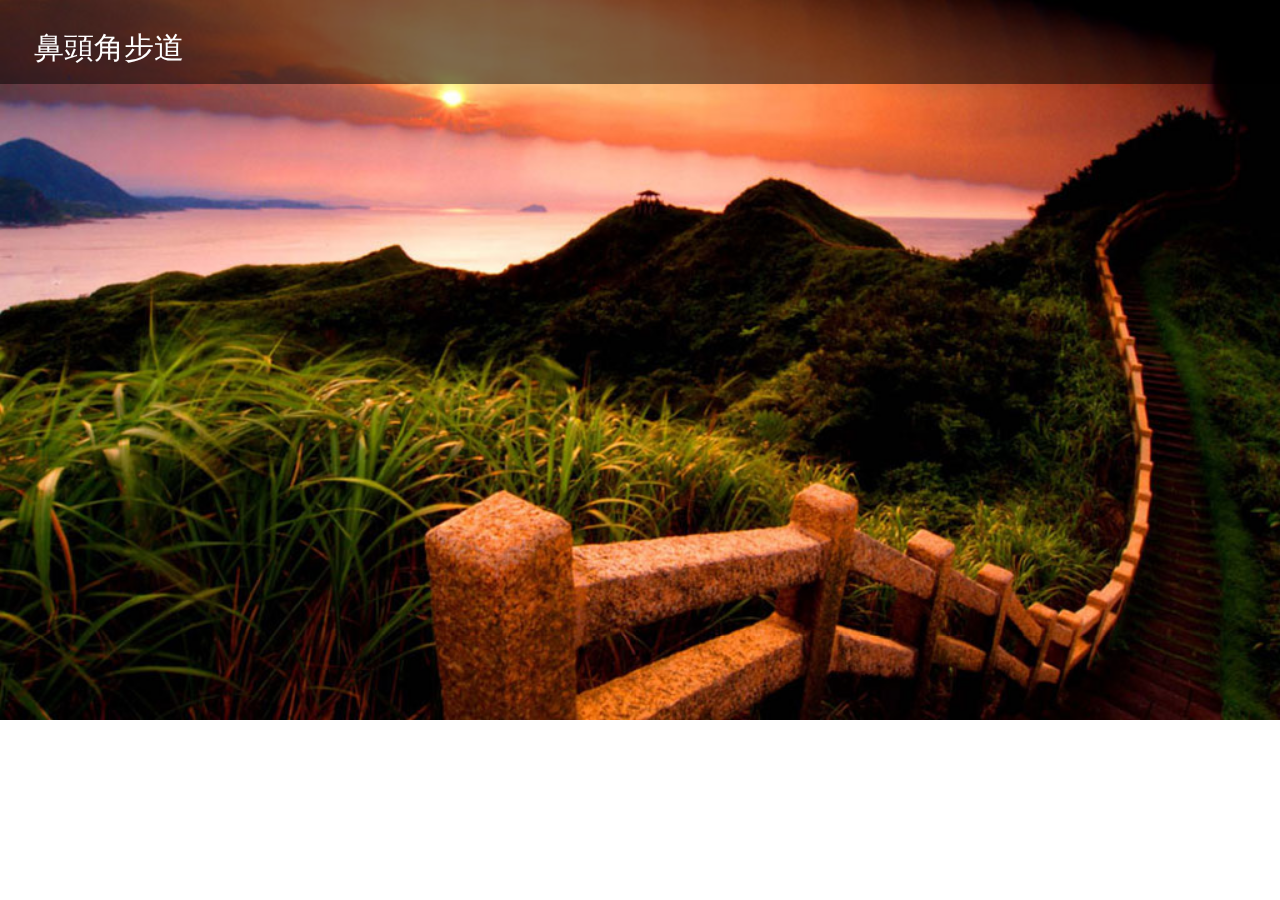
<file: slideshow/slideshow.html>
<!DOCTYPE html>
<html xmlns="http://www.w3.org/1999/xhtml">
<head>
	<meta http-equiv="Content-Type" content="text/html; charset=utf-8">
	<meta http-equiv="X-UA-Compatible" content="IE=Edge"/>
	<title>Untitled</title>
<!--Adobe Edge Runtime-->
    <meta http-equiv="X-UA-Compatible" content="IE=Edge">

	<script>
	var custHtmlRoot=""; 
	var script = document.createElement('script'); 
	script.type= "text/javascript";
script.src = custHtmlRoot+"edge_includes/edge.5.0.1.min.js";
	var head = document.getElementsByTagName('head')[0], done=false;
	script.onload = script.onreadystatechange = function(){
		if (!done && (!this.readyState || this.readyState == 'loaded' || this.readyState == 'complete')) {
			done=true;
			var opts ={
    scaleToFit: "width",
    centerStage: "horizontal",
    minW: "0",
    maxW: "undefined",
    width: "1024",
    height: "576"
};
			opts.htmlRoot =custHtmlRoot;
			AdobeEdge.loadComposition('slideshow', 'EDGE-18504047', opts,
			{"dom":{}}, {"dom":{}});		
			script.onload = script.onreadystatechange = null;
			head.removeChild(script);
		}
	};
	head.appendChild(script);
	</script>
	
	    <style>
        .edgeLoad-EDGE-18504047 { visibility:hidden; }
    </style>

<!--Adobe Edge Runtime End-->

</head>
<body style="margin:0;padding:0;">
	<div id="Stage" class="EDGE-18504047">
	</div>
</body>
</html>
</file>
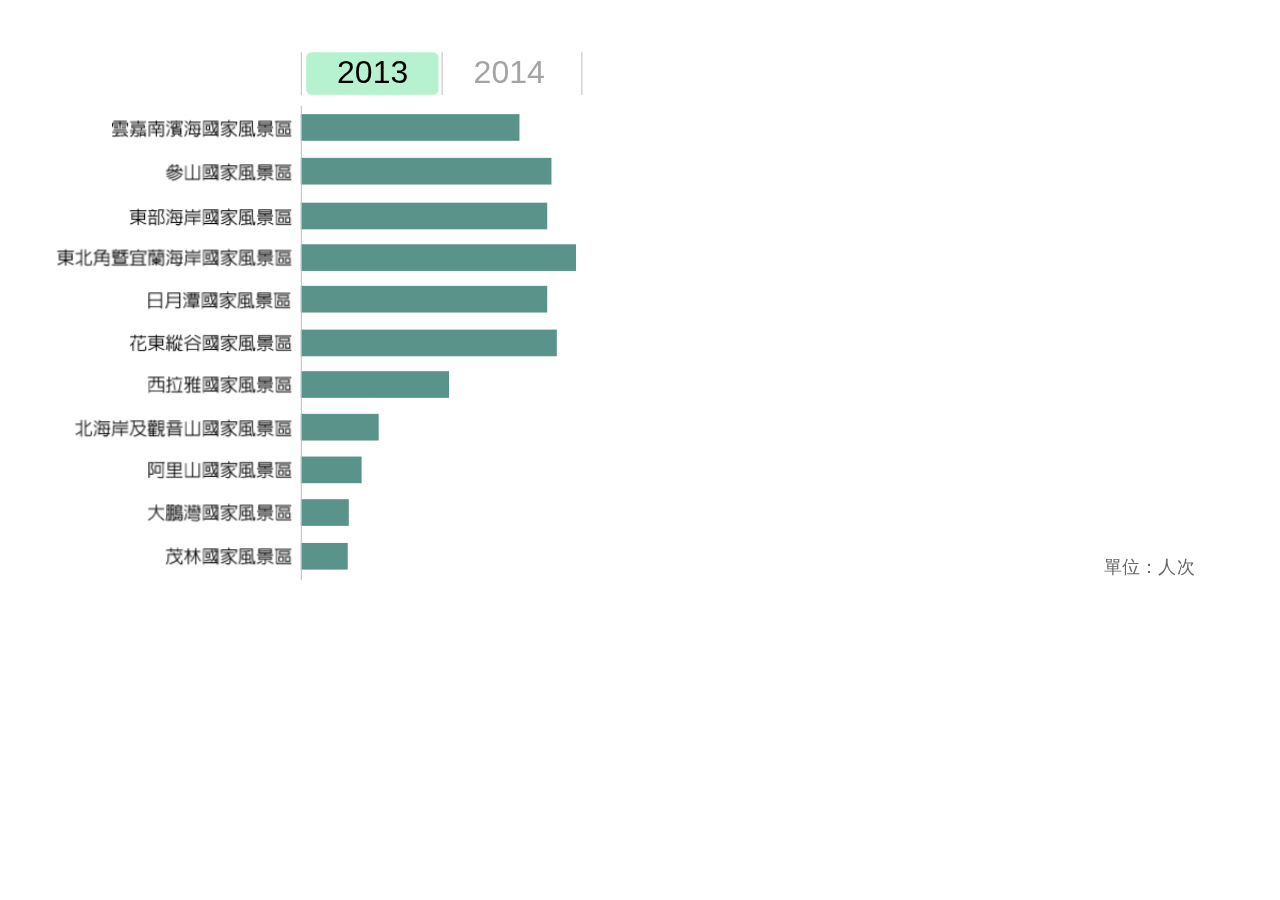
<file: vacationpeople/vacationpeople.html>
<!DOCTYPE html>
<html xmlns="http://www.w3.org/1999/xhtml">
<head>
	<meta http-equiv="Content-Type" content="text/html; charset=utf-8">
	<meta http-equiv="X-UA-Compatible" content="IE=Edge"/>
	<title>Untitled</title>
<!--Adobe Edge Runtime-->
    <meta http-equiv="X-UA-Compatible" content="IE=Edge">

	<script>
	var custHtmlRoot=""; 
	var script = document.createElement('script'); 
	script.type= "text/javascript";
script.src = custHtmlRoot+"edge_includes/edge.5.0.1.min.js";
	var head = document.getElementsByTagName('head')[0], done=false;
	script.onload = script.onreadystatechange = function(){
		if (!done && (!this.readyState || this.readyState == 'loaded' || this.readyState == 'complete')) {
			done=true;
			var opts ={
    scaleToFit: "width",
    centerStage: "horizontal",
    minW: "0",
    maxW: "undefined",
    width: "1200",
    height: "600"
};
			opts.htmlRoot =custHtmlRoot;
			AdobeEdge.loadComposition('vacationpeople', 'EDGE-17070685', opts,
			{"dom":{}}, {"dom":{}});		
			script.onload = script.onreadystatechange = null;
			head.removeChild(script);
		}
	};
	head.appendChild(script);
	</script>
	
	    <style>
        .edgeLoad-EDGE-17070685 { visibility:hidden; }
    </style>

<!--Adobe Edge Runtime End-->

</head>
<body style="margin:0;padding:0;">
	<div id="Stage" class="EDGE-17070685">
	</div>
</body>
</html>
</file>
